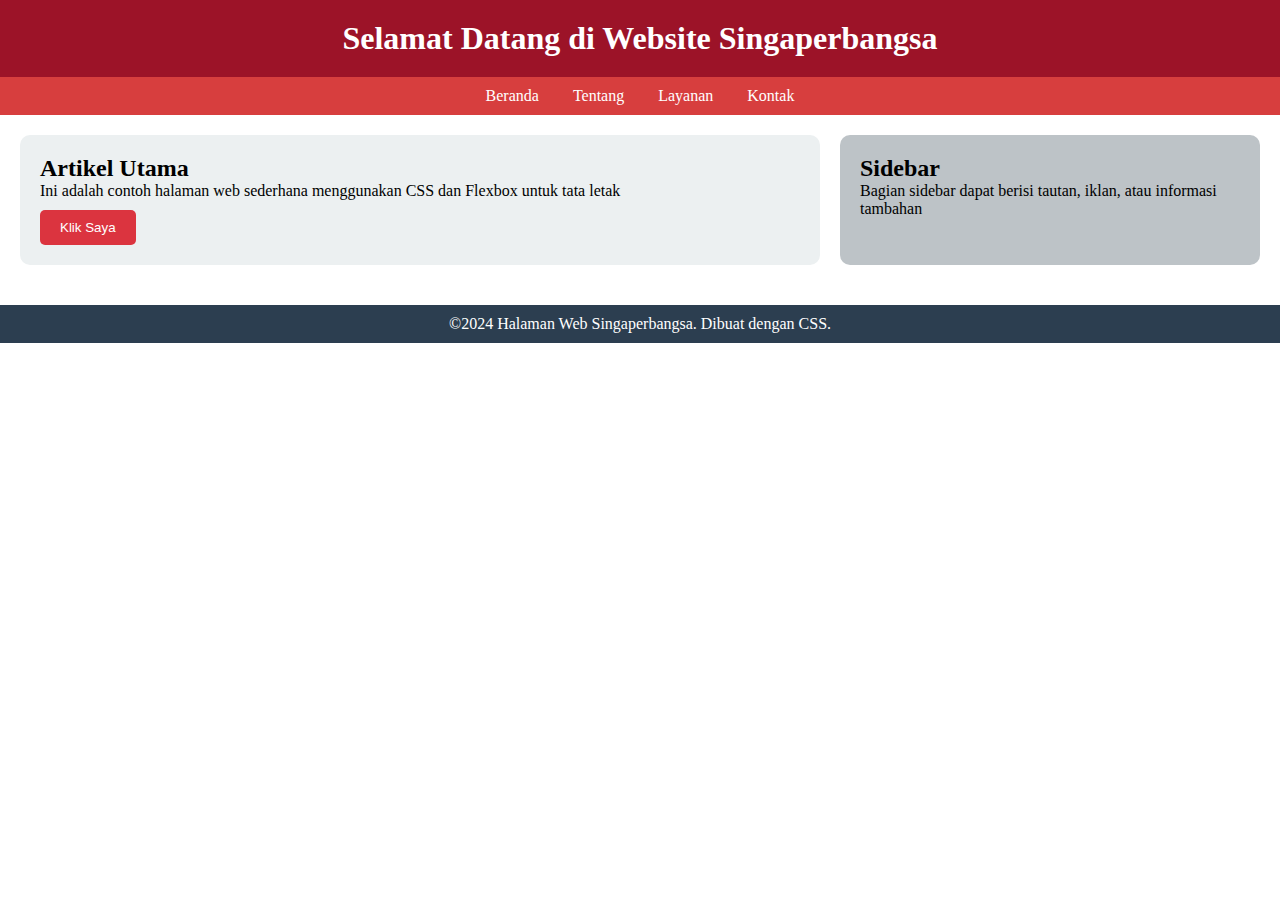
<file: Praktikum/Praktikum3CSS.html>
<html>
  <head>
    <title>Halaman Web Singaperbangsa</title>
    <link rel="stylesheet" href="Praktikum3.css" />
  </head>
  <body>
    <header>
      <h1>Selamat Datang di Website Singaperbangsa</h1>
    </header>
    <nav>
      <ul>
        <li><a href="#">Beranda</a></li>
        <li><a href="#">Tentang</a></li>
        <li><a href="#">Layanan</a></li>
        <li><a href="#">Kontak</a></li>
      </ul>
    </nav>

    <div class="container">
      <section class="content">
        <h2>Artikel Utama</h2>
        <p>
          Ini adalah contoh halaman web sederhana menggunakan CSS dan Flexbox
          untuk tata letak
        </p>
        <button class="btn">Klik Saya</button>
      </section>
      <aside class="sidebar">
        <h2>Sidebar</h2>
        <p>
          Bagian sidebar dapat berisi tautan, iklan, atau informasi tambahan
        </p>
      </aside>
    </div>

    <footer>
      <p>&copy;2024 Halaman Web Singaperbangsa. Dibuat dengan CSS.</p>
    </footer>
  </body>
</html>
</file>
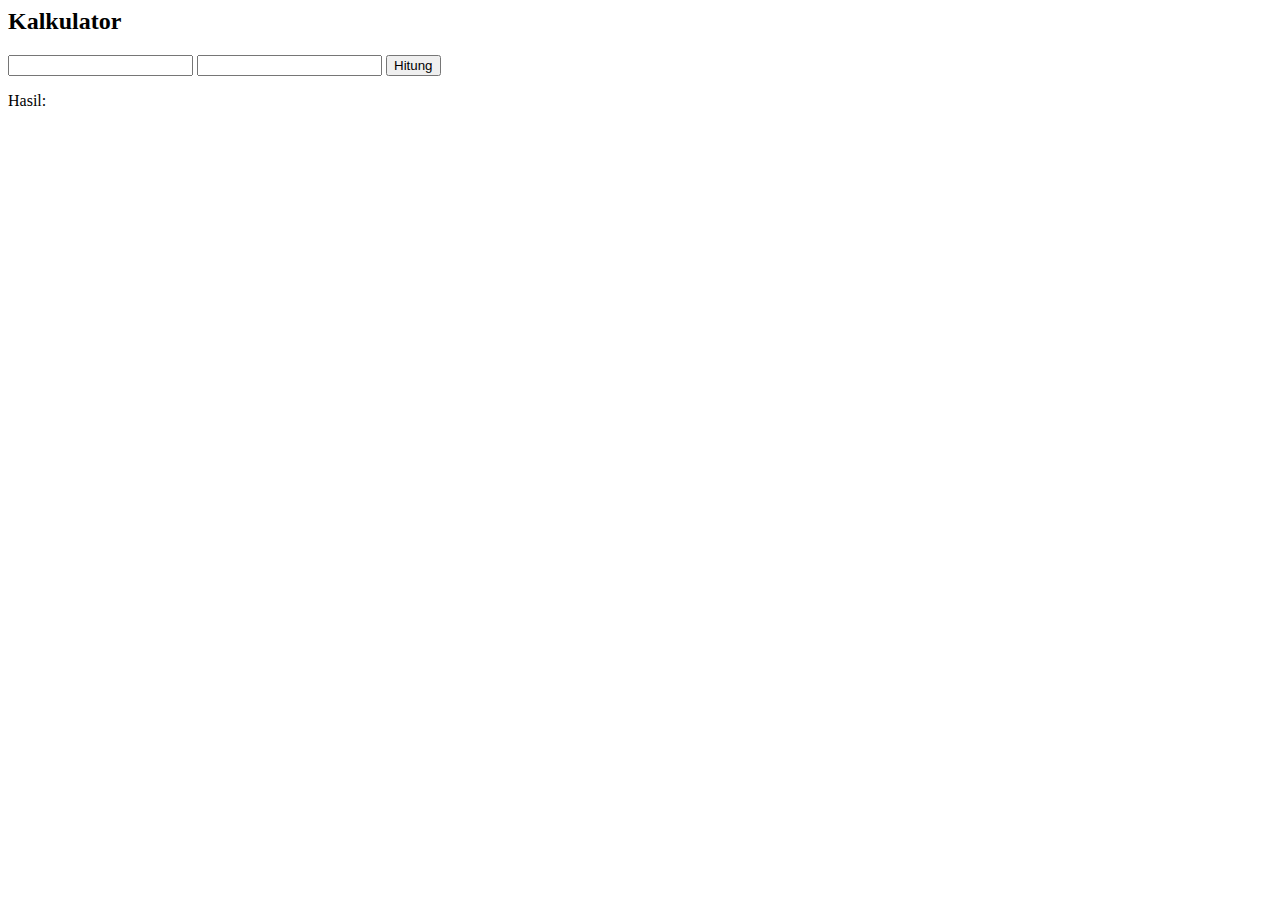
<file: Praktikum/Praktikum5JavaScript/Kalkulator.html>
<html>
  <head>
    <title>Kalkolator Sederhana</title>
  </head>
  <body>
    <h2>Kalkulator</h2>
    <input type="number" id="num1" />
    <input type="number" id="num2" />
    <button onclick="hitung()">Hitung</button>
    <p>Hasil: <span id="hasil"></span></p>

    <script>
      function hitung() {
        let num1 = document.getElementById("num1").value;
        let num2 = document.getElementById("num2").value;
        let hasil = parseInt(num1) + parseInt(num2);
        document.getElementById("hasil").innerText = hasil;
      }
    </script>
  </body>
</html>
</file>
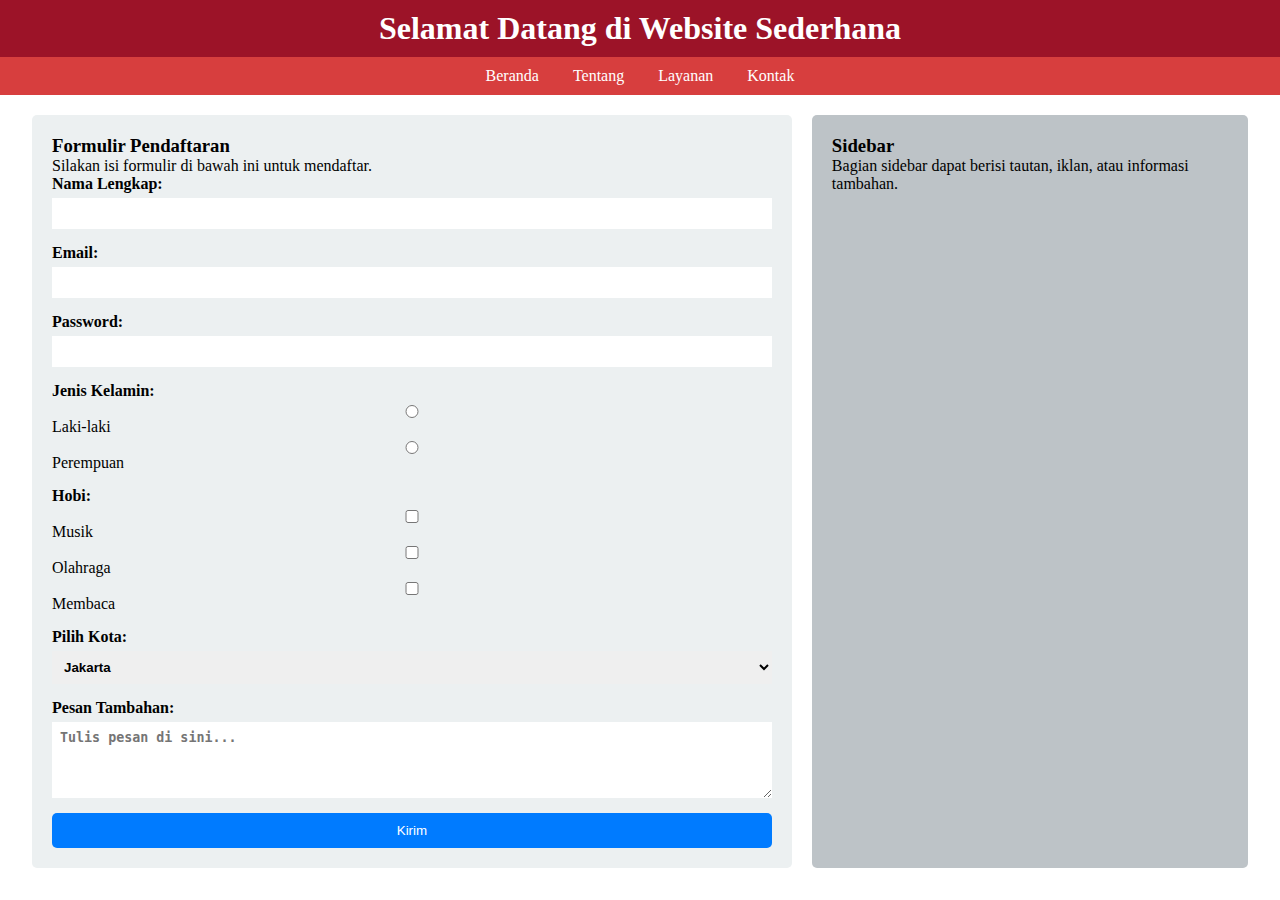
<file: Tugas/Tugas 3/CascadingStyleSheet.html>
<html>
  <head>
    <title>Halaman Web Sederhana</title>
    <link rel="stylesheet" href="style.css" />
  </head>
  <body>
    <header>
      <h1>Selamat Datang di Website Sederhana</h1>
    </header>
    <nav>
      <ul>
        <li><a href="#">Beranda</a></li>
        <li><a href="#">Tentang</a></li>
        <li><a href="#">Layanan</a></li>
        <li><a href="#">Kontak</a></li>
      </ul>
    </nav>
    <div class="container">
      <section class="form-container">
        <h3>Formulir Pendaftaran</h3>
        <p>Silakan isi formulir di bawah ini untuk mendaftar.</p>
        <form>
          <div class="form-group">
            <label>Nama Lengkap:</label>
            <input type="text" required />
          </div>
          <div class="form-group">
            <label>Email:</label>
            <input type="email" required />
          </div>
          <div class="form-group">
            <label>Password:</label>
            <input type="password" required />
          </div>
          <div class="form-group">
            <label>Jenis Kelamin:</label>
            <input type="radio" name="gender" value="male" /> Laki-laki
            <input type="radio" name="gender" value="female" /> Perempuan
          </div>
          <div class="form-group">
            <label>Hobi:</label>
            <input type="checkbox" name="hobi" value="musik" />Musik
            <input type="checkbox" name="hobi" value="olahraga" />Olahraga
            <input type="checkbox" name="hobi" value="membaca" />Membaca
          </div>
          <div class="form-group">
            <label>Pilih Kota:</label>
            <select>
              <option value="1">Jakarta</option>
              <option value="2">Karawang</option>
              <option value="3">Bandung</option>
            </select>
          </div>
          <div class="form-group">
            <label>Pesan Tambahan:</label>
            <textarea rows="4" placeholder="Tulis pesan di sini..."></textarea>
          </div>
          <button class="btn" type="submit">Kirim</button>
        </form>
      </section>
      <aside class="sidebar">
        <h3>Sidebar</h3>
        <p>
          Bagian sidebar dapat berisi tautan, iklan, atau informasi tambahan.
        </p>
      </aside>
    </div>
  </body>
</html>
</file>
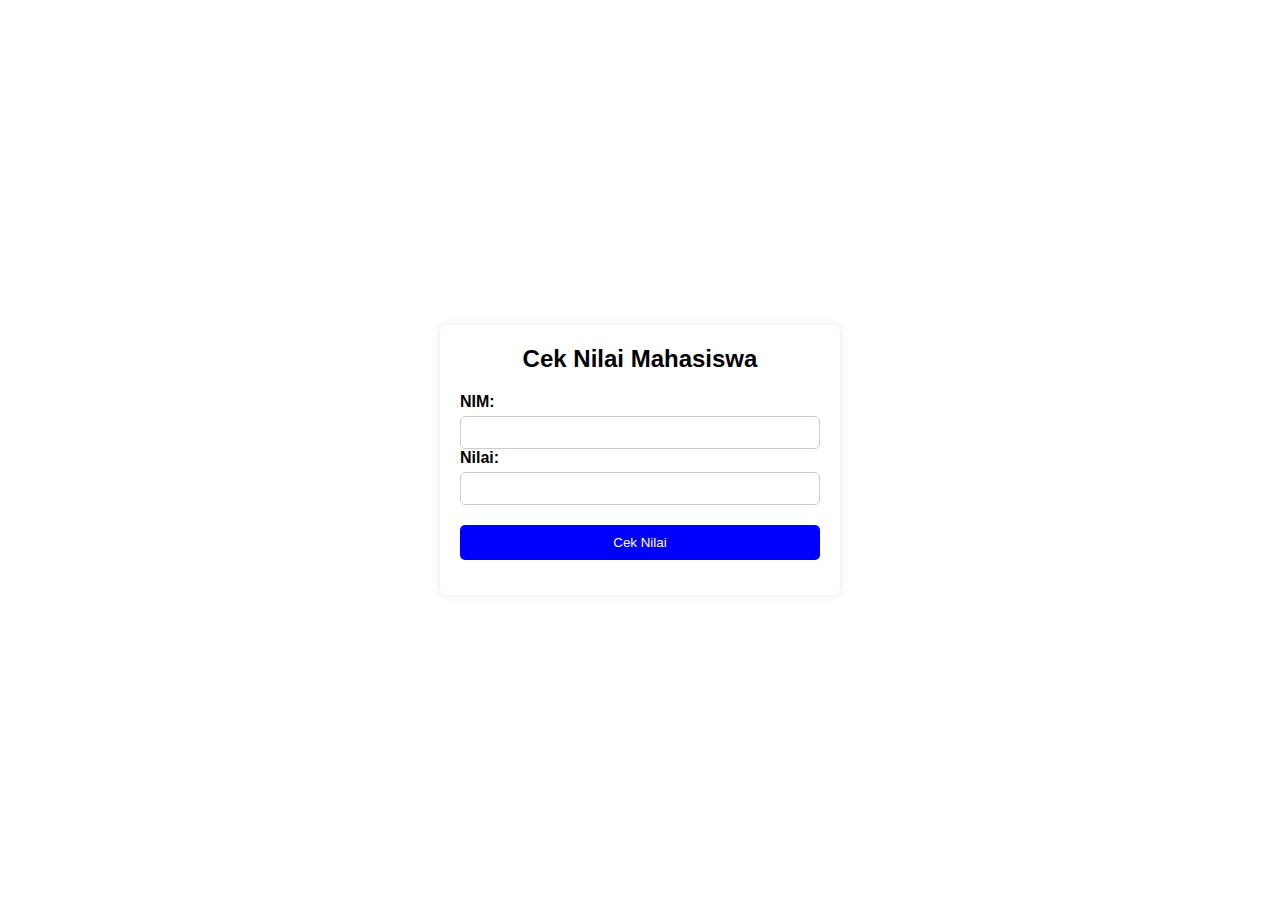
<file: Tugas/Tugas 5/CekNilai.html>
<!DOCTYPE html>
<html lang="id">
  <head>
    <meta charset="UTF-8" />
    <meta name="viewport" content="width=device-width, initial-scale=1.0" />
    <title>Cek Nilai Mahasiswa</title>
    <link rel="stylesheet" href="style.css"></link>
    <script src="script.js"></script>
  </head>
  <body>
    <div class="container">
      <h2>Cek Nilai Mahasiswa</h2>
      <section class="form">
        <label>NIM:</label>
        <input type="text" id="nim" required />
        <label>Nilai:</label>
        <input type="number" id="nilai" min="0" max="100" required />
        <button class="btn" type="button" id="cekButton">Cek Nilai</button>
        <p id="hasil"></p>
      </section>
    </div>
  </body>
</html>
</file>
<file: Praktikum/Praktikum3.css>
* {
  margin: 0;
  padding: 0;
  box-sizing: border-box;
}

header {
  background-color: #9c1328;
  color: white;
  text-align: center;
  padding: 20px;
}

nav {
  background-color: #d73e3e;
  padding: 10px;
  text-align: center;
}

nav ul {
  list-style: none;
}

nav ul li {
  display: inline;
  margin: 0 15px;
}

nav ul li a {
  color: white;
  text-decoration: none;
}

.container {
  display: flex;
  justify-content: space-between;
  padding: 20px;
}

.content {
  flex: 2;
  padding: 20px;
  background-color: #ecf0f1;
  border-radius: 10px;
}

.sidebar {
  flex: 1;
  padding: 20px;
  background-color: #bdc3c7;
  border-radius: 10px;
  margin-left: 20px;
}

footer {
  text-align: center;
  padding: 10px;
  background-color: #2c3e50;
  color: white;
  margin-top: 20px;
}

.btn {
  display: inline-block;
  padding: 10px 20px;
  background-color: #db343f;
  color: white;
  text-decoration: none;
  border-radius: 5px;
  margin-top: 10px;
  border: none;
  cursor: pointer;
  transition: background-color 0.3s ease-in-out, transform 0.2s ease-in-out;
}

.btn:hover {
  background-color: #2980b9;
  transform: scale(1.1);
}
</file>
<file: Tugas/Tugas 3/style.css>
* {
  margin: 0;
  padding: 0;
  box-sizing: border-box;
}

header {
  background-color: #9c1328;
  color: white;
  text-align: center;
  padding: 10px;
}

nav {
  background-color: #d73e3e;
  padding: 10px;
  text-align: center;
}

nav ul {
  list-style: none;
}

nav ul li {
  display: inline;
  margin: 0 15px;
}

nav ul li a {
  color: white;
  text-decoration: none;
}

.container {
  display: flex;
  width: 95%;
  margin: 0 auto;
  justify-content: space-between;
  margin-top: 20px;
}

.form-container {
  width: 70%;
  background: #ecf0f1;
  padding: 20px;
  border-radius: 5px;
}

.sidebar {
  width: 40%;
  background: #bdc3c7;
  padding: 20px;
  margin-left: 20px;
  border-radius: 5px;
}

.form-group {
  margin-bottom: 15px;
}

label {
  font-weight: bold;
  display: block;
}

input {
  border: none;
  outline: none;
  font-weight: bold;
  width: 100%;
  padding: 8px;
  margin-top: 5px;
}

select {
  border: none;
  outline: none;
  font-weight: bold;
  width: 100%;
  padding: 8px;
  margin-top: 5px;
}

textarea {
  border: none;
  outline: none;
  font-weight: bold;
  width: 100%;
  padding: 8px;
  margin-top: 5px;
}

.btn {
  background-color: #007bff;
  color: white;
  padding: 10px 15px;
  border: none;
  border-radius: 5px;
  cursor: pointer;
  width: 100%;
}

.btn:hover {
  background-color: #0056b3;
  transform: scale(1.1);
}
</file>
<file: Tugas/Tugas 5/style.css>
* {
  margin: 0;
  padding: 0;
  box-sizing: border-box;
  font-family: Arial, sans-serif;
}

body {
  background-color: white;
  display: flex;
  flex-direction: column;
  align-items: center;
  justify-content: center;
  height: 100vh;
}

.container {
  text-align: center;
  width: 90%;
  max-width: 400px;
  background: white;
  padding: 20px;
  margin-top: 20px;
  border-radius: 8px;
  box-shadow: 0 0 10px rgba(0, 0, 0, 0.1);
}

.form {
  text-align: left;
  margin-top: 20px;
  margin-bottom: 15px;
}

label {
  font-weight: bold;
  display: block;
}

input {
  width: 100%;
  padding: 8px;
  margin-top: 5px;
  border: 1px solid #ccc;
  border-radius: 5px;
}

.btn {
  background-color: blue;
  color: white;
  padding: 10px;
  border: none;
  border-radius: 5px;
  cursor: pointer;
  width: 100%;
  margin-top: 20px;
}

.btn:hover {
  background-color: darkblue;
}

#hasil {
  margin-top: 15px;
  font-weight: bold;
  text-align: center;
}
</file>
